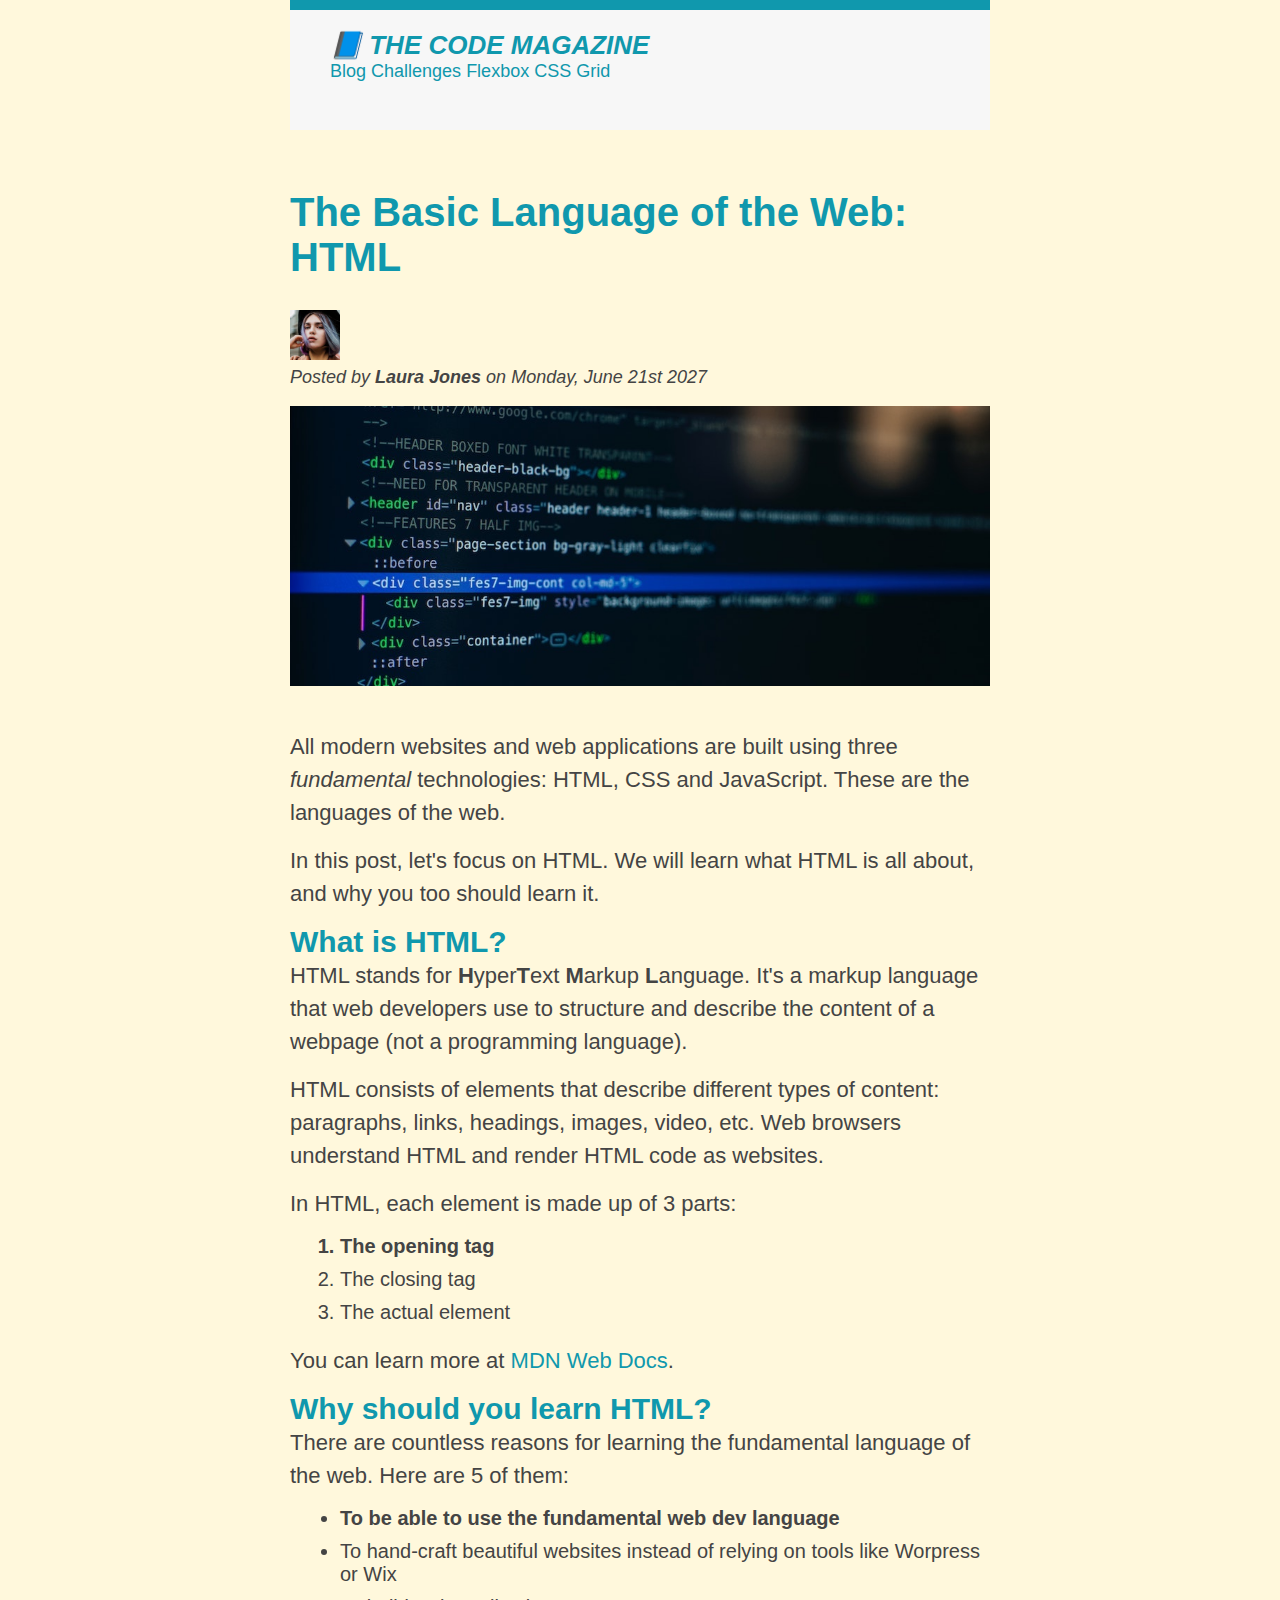
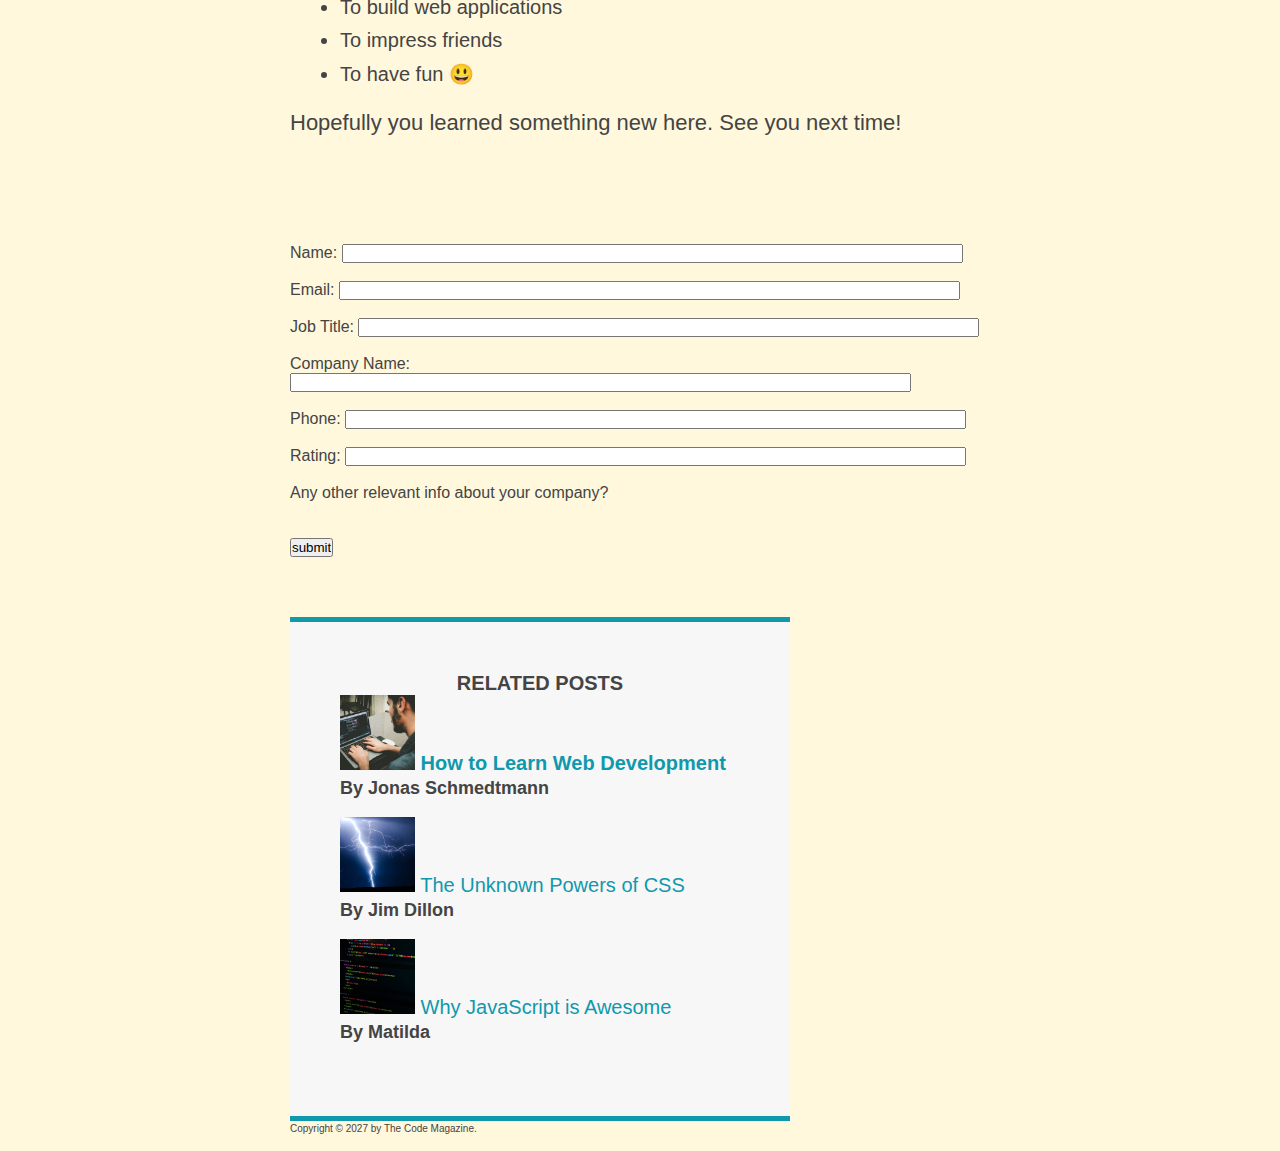
<file: index.html>
<!DOCTYPE html>
<html lang="en">
  <head>
    <meta charset="UTF-8" />
    <title>The Basic Language of the Web: HTML</title>
    <link href="./style.css" rel="stylesheet" />
    <!-- Google tag (gtag.js) -->
    <script async src="https://www.googletagmanager.com/gtag/js?id=G-2S9D8JRWPV"></script>
    <script>
      window.dataLayer = window.dataLayer || [];
      function gtag(){dataLayer.push(arguments);}
      gtag('js', new Date());

      gtag('config', 'G-2S9D8JRWPV');
    </script>
    <script>
      
  !function(){var analytics=window.analytics=window.analytics||[];if(!analytics.initialize)if(analytics.invoked)window.console&&console.error&&console.error("Segment snippet included twice.");else{analytics.invoked=!0;analytics.methods=["trackSubmit","trackClick","trackLink","trackForm","pageview","identify","reset","group","track","ready","alias","debug","page","once","off","on","addSourceMiddleware","addIntegrationMiddleware","setAnonymousId","addDestinationMiddleware"];analytics.factory=function(e){return function(){var t=Array.prototype.slice.call(arguments);t.unshift(e);analytics.push(t);return analytics}};for(var e=0;e<analytics.methods.length;e++){var key=analytics.methods[e];analytics[key]=analytics.factory(key)}analytics.load=function(key,e){var t=document.createElement("script");t.type="text/javascript";t.async=!0;t.src="https://cdn.segment.com/analytics.js/v1/" + key + "/analytics.min.js";var n=document.getElementsByTagName("script")[0];n.parentNode.insertBefore(t,n);analytics._loadOptions=e};analytics._writeKey="wuspRTQntghDSzYp2dqC8Ep8HZuwA7PO";;analytics.SNIPPET_VERSION="4.15.3";
  analytics.load("wuspRTQntghDSzYp2dqC8Ep8HZuwA7PO");
  analytics.page();
  }}();

    </script>
  </head>
  <body>
    <div class="container">
      <header class="main-header">
        <h1>📘 The Code Magazine</h1>

        <nav>
          <a href="blog.html">Blog</a>
          <a href="#">Challenges</a>
          <a href="#">Flexbox</a>
          <a href="#">CSS Grid</a>
        </nav>
      </header>

      <article>
        <header class="post-header">
          <h2>The Basic Language of the Web: HTML</h2>

          <img
            src="img/laura-jones.jpg"
            alt="Headshot of Laura Jones"
            height="50"
            width="50" />

          <p id="author">
            Posted by <strong>Laura Jones</strong> on Monday, June 21st 2027
          </p>

          <img
            src="img/post-img.jpg"
            alt="HTML code on a screen"
            width="500"
            height="200"
            class="post-img" />
        </header>

        <p>
          All modern websites and web applications are built using three
          <em>fundamental</em>
          technologies: HTML, CSS and JavaScript. These are the languages of the
          web.
        </p>

        <p>
          In this post, let's focus on HTML. We will learn what HTML is all
          about, and why you too should learn it.
        </p>

        <h3>What is HTML?</h3>
        <p>
          HTML stands for <strong>H</strong>yper<strong>T</strong>ext
          <strong>M</strong>arkup <strong>L</strong>anguage. It's a markup
          language that web developers use to structure and describe the content
          of a webpage (not a programming language).
        </p>
        <p>
          HTML consists of elements that describe different types of content:
          paragraphs, links, headings, images, video, etc. Web browsers
          understand HTML and render HTML code as websites.
        </p>
        <p>In HTML, each element is made up of 3 parts:</p>

        <ol>
          <li>The opening tag</li>
          <li>The closing tag</li>
          <li>The actual element</li>
        </ol>

        <p>
          You can learn more at
          <a
            href="https://developer.mozilla.org/en-US/docs/Web/HTML"
            target="_blank"
            >MDN Web Docs</a
          >.
        </p>

        <h3>Why should you learn HTML?</h3>

        <p>
          There are countless reasons for learning the fundamental language of
          the web. Here are 5 of them:
        </p>

        <ul>
          <li>To be able to use the fundamental web dev language</li>
          <li>
            To hand-craft beautiful websites instead of relying on tools like
            Worpress or Wix
          </li>
          <li>To build web applications</li>
          <li>To impress friends</li>
          <li>To have fun 😃</li>
        </ul>

        <p>Hopefully you learned something new here. See you next time!</p>

        <form name="form" onsubmit="identify(event)">
          <br><br><br>
          <br><br> Name: <input name="fullname" size="75" type="text" />
          <br><br> Email: <input name="email" size="75" type="email" />
          <br><br> Job Title: <input name="title" size="75" type="text" />
          <br><br> Company Name: <input name="comp_name" size="75" type="text" />
          <br><br> Phone: <input name="phone" size="75" type="text" />
          <br><br> Rating: <input name="rating" size="75" type="text" />
          <br><br>Any other relevant info about your company?
          <br><br>
          <br><br<br><input name="submit" type="submit" value="submit" />
      </form>

      </article>

      <aside>
        <h4>Related posts</h4>

        <ul class="related">
          <li>
            <img
              src="img/related-1.jpg"
              alt="Person programming"
              width="75"
              width="75" />
            <a href="#">How to Learn Web Development</a>
            <p class="related-author">By Jonas Schmedtmann</p>
          </li>
          <li>
            <img
              src="img/related-2.jpg"
              alt="Lightning"
              width="75"
              heigth="75" />
            <a href="#">The Unknown Powers of CSS</a>
            <p class="related-author">By Jim Dillon</p>
          </li>
          <li>
            <img
              src="img/related-3.jpg"
              alt="JavaScript code on a screen"
              width="75"
              height="75" />
            <a href="#">Why JavaScript is Awesome</a>
            <p class="related-author">By Matilda</p>
          </li>
        </ul>
      </aside>

      <footer>
        <p id="copyright">Copyright &copy; 2027 by The Code Magazine.</p>
      </footer>
    </div>
  </body>
  <script>
    function identify(e) {
      e.preventDefault();
      var form = e.target;
      var email = form["email"].value;
      var title = form["title"].value;
      var comp_name = form["comp_name"].value;
      var fullname = form["fullname"].value;
      var phone = form["phone"].value;

      var rating = form["rating"].value
      var rn = Math.floor((Math.random() * 1000000) + 1);

      analytics.identify(12345, {
          email: email,
          title: title,
          leadSource: 'Newsletter',
          is_first_session: 'true',
          clicked_random_link: 'true',
          viewed_product: 'true',
          company: {
              name: comp_name
          },
          name: fullname,
          category: 'Marketing',
          phone: phone,
      }, {
          'integrations': {
              'Salesforce': true
          }
      });

      analytics.track('Form Submitted', {
          type: "Lead Generation",
      });
    }
  </script>
</html>
</file>
<file: style.css>
* {
    margin: 0;
    padding: 0;
}

body {

    color: #444;
    font-family: Arial, Helvetica, sans-serif;
}

.container {
    width: 700px;
    margin: 0 auto;

}

.main-header {
    border-top: 10px solid #1098ad;
    background-color: #f7f7f7;
    padding: 20px 40px;
    margin-bottom: 60px;
    height: 80px;
}

nav {
    font-size: 18px;
}

article {
    margin-bottom: 60px;
}

h1,
h2,
h3,
h4,
p,
li {
    font-family: Arial, Helvetica, sans-serif;
    color: #444;
}

h1,
h2,
h3 {
    color: #1098ad;
}

h1 {
    font-size: 26px;
    text-transform: uppercase;
    font-style: italic;
}

h2 {
    font-size: 40px;
    margin-bottom: 30px;
}

h3 {
    font-size: 30px;
}

h4 {
    font-size: 20px;
    text-transform: uppercase;
    text-align: center;
}

p {
    font-size: 22px;
    line-height: 1.5;
    margin-bottom: 15px;
}

li {
    font-size: 20px;
    margin-bottom: 10px;
}

ul,
ol {
    margin-left: 50px;
    margin-bottom: 20px;
}

li:last-child {
    margin-bottom: 0;
}

.post-header {
    margin-bottom: 40px;
}

#author {
    font-style: italic;
    font-size: 18px;
}

#copyright {
    font-size: 10px;
}

.related-author {
    font-size: 18px;
    font-weight: bold;
}

.related {
    list-style: none;
}



aside {
    padding: 50px 0px;
    background-color: #f7f7f7;
    border-top: 5px solid #1098ad;
    border-bottom: 5px solid #1098ad;
    width: 500px;
}

body {
    background-color: cornsilk;
}

li:nth-child(1) {
    font-weight: bold;
}

/* article p:first-child {
    color: red;
} */

a:link {
    color: #1098ad;
    text-decoration: none;
}

a:visited {
    color: violet;
}

a:hover {
    color: orangered;
    font-weight: bold;
    text-decoration: underline orangered;
}

a:active {
    background-color: grey;
    font-style: italic;
}

.post-img {
    width: 100%;
    height: auto;
}
</file>
